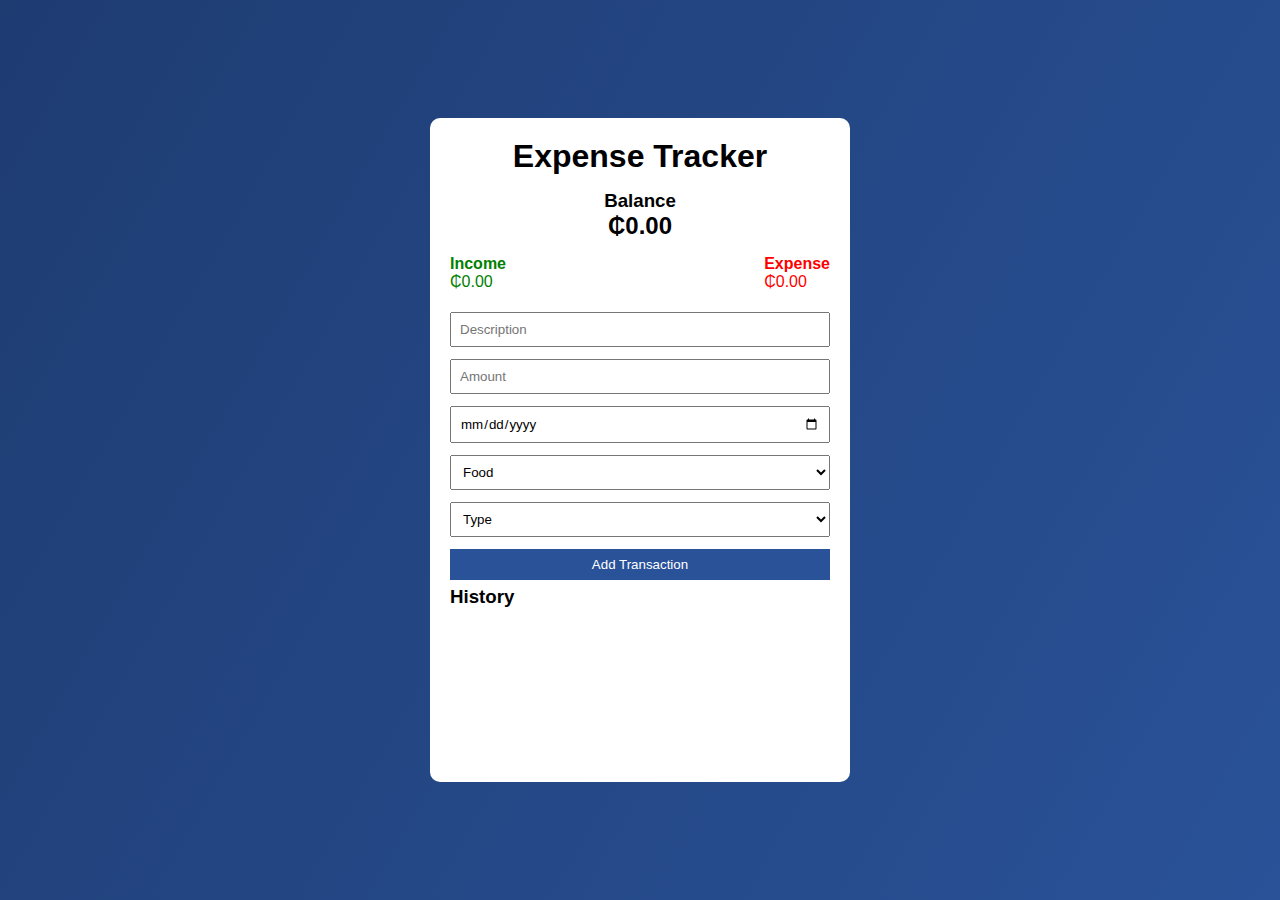
<file: index.html>
<!DOCTYPE html> 
<html lang="en">
<head>
    <meta charset="UTF-8">
    <meta name="viewport" content="width=device-width, initial-scale=1.0">
    <title>Expense Tracker</title>
    <link rel="stylesheet" href="style.css">
</head>
<body>
    <div class="container">
        <h1>Expense Tracker</h1>
        <div class="balance">
      <h3>Balance</h3>
      <h2 id="balance">₵0.00</h2>
    </div>

    <div class="summary">
      <div class="income">
        <h4>Income</h4>
        <p id="income">₵0.00</p>
      </div>
      <div class="expense">
        <h4>Expense</h4>
        <p id="expense">₵0.00</p>
      </div>
    </div>
    <form id="form">
      <input type="text" id="text" placeholder="Description" required>
      <input type="number" id="amount" placeholder="Amount" required>
      <input type="date" id="date" required>
      <select id="category">
        <option>Food</option>
        <option>Transport</option>
        <option>School</option>
        <option>Entertainment</option>
        <option>Other</option>
      </select>
      <select id="type" required>
        <option value="">Type</option>
        <option value="income">Income</option>
        <option value="expense">Expense</option>
      </select>
      <button>Add Transaction</button>
    </form>
<h3>History</h3>
    <ul id="list"></ul>

    <canvas id="chart"></canvas>
  </div>
    <script src="script.js"></script>
</body>
</html>
</file>
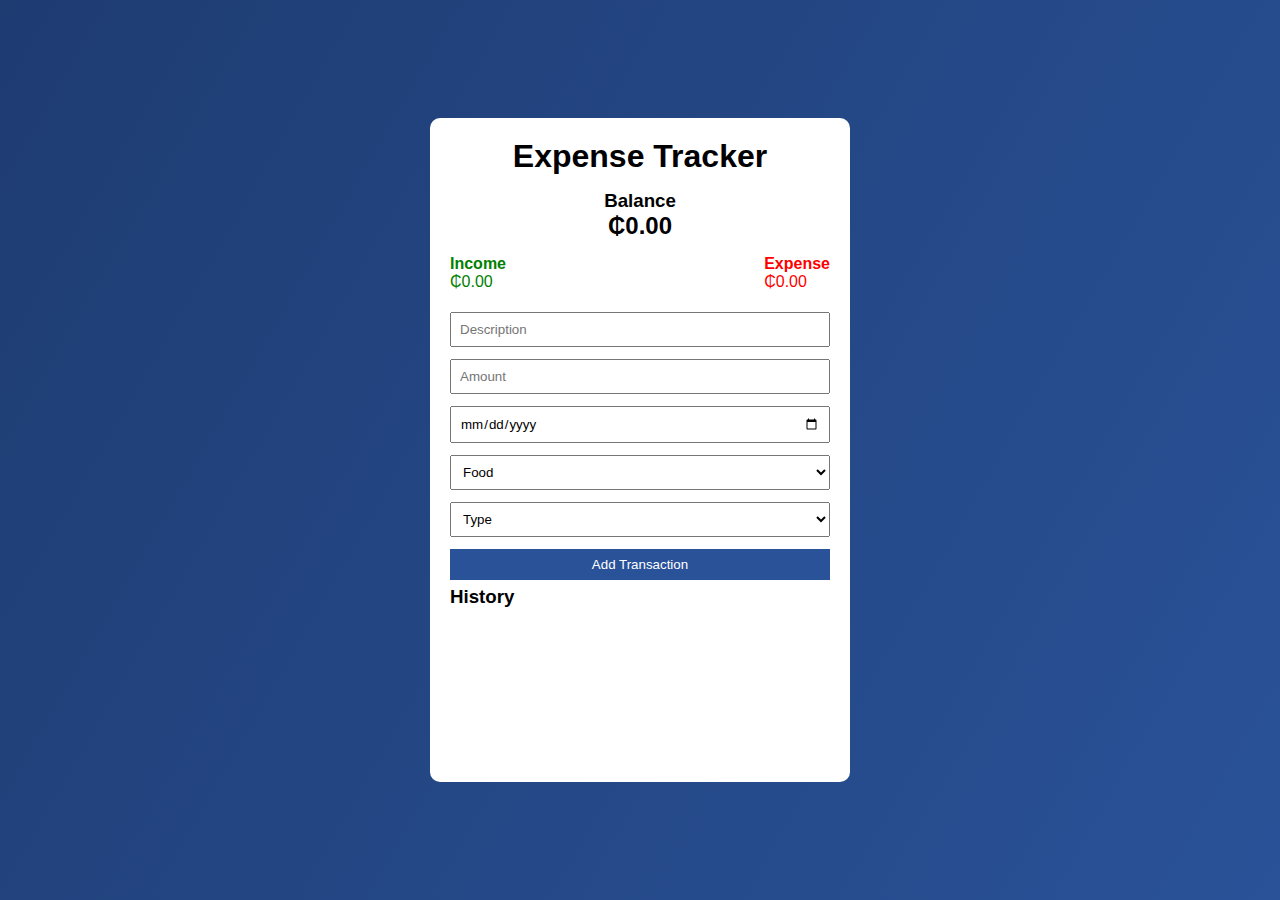
<file: index (2).html>
<!DOCTYPE html>
<html lang="en">
<head>
  <meta charset="UTF-8">
  <meta name="viewport" content="width=device-width, initial-scale=1.0">
  <title>Expense Tracker</title>
  <link rel="stylesheet" href="style.css">
</head>
<body>
  <div class="container">
    <h1>Expense Tracker</h1>

    <div class="balance">
      <h3>Balance</h3>
      <h2 id="balance">₵0.00</h2>
    </div>

    <div class="summary">
      <div class="income">
        <h4>Income</h4>
        <p id="income">₵0.00</p>
      </div>
      <div class="expense">
        <h4>Expense</h4>
        <p id="expense">₵0.00</p>
      </div>
    </div>

    <form id="form">
      <input type="text" id="text" placeholder="Description" required>
      <input type="number" id="amount" placeholder="Amount" required>
      <input type="date" id="date" required>
      <select id="category">
        <option>Food</option>
        <option>Transport</option>
        <option>School</option>
        <option>Entertainment</option>
        <option>Other</option>
      </select>
      <select id="type" required>
        <option value="">Type</option>
        <option value="income">Income</option>
        <option value="expense">Expense</option>
      </select>
      <button>Add Transaction</button>
    </form>

    <h3>History</h3>
    <ul id="list"></ul>

    <canvas id="chart"></canvas>
  </div>

  <script src="script.js"></script>
</body>
</html>
</file>
<file: style.css>
* {
  margin: 0;
  padding: 0;
  box-sizing: border-box;
  font-family: Arial, sans-serif;
}

body {
  background: linear-gradient(120deg, #1e3c72, #2a5298);
  min-height: 100vh;
  display: flex;
  justify-content: center;
  align-items: center;
}

.container {
  background: #fff;
  width: 420px;
  padding: 20px;
  border-radius: 10px;
}

h1 {
  text-align: center;
  margin-bottom: 15px;
}

.balance {
  text-align: center;
  margin-bottom: 15px;
}

.summary {
  display: flex;
  justify-content: space-between;
  margin-bottom: 15px;
}

.income { color: green; }
.expense { color: red; }

form input, form select, form button {
  width: 100%;
  padding: 8px;
  margin: 6px 0;
}

button {
  background: #2a5298;
  color: white;
  border: none;
  cursor: pointer;
}

ul {
  list-style: none;
  max-height: 150px;
  overflow-y: auto;
}

li {
  display: flex;
  justify-content: space-between;
  background: #f4f4f4;
  padding: 8px;
  margin-bottom: 5px;
  border-left: 5px solid;
}

li.income { border-color: green; }
li.expense { border-color: red; }
</file>
